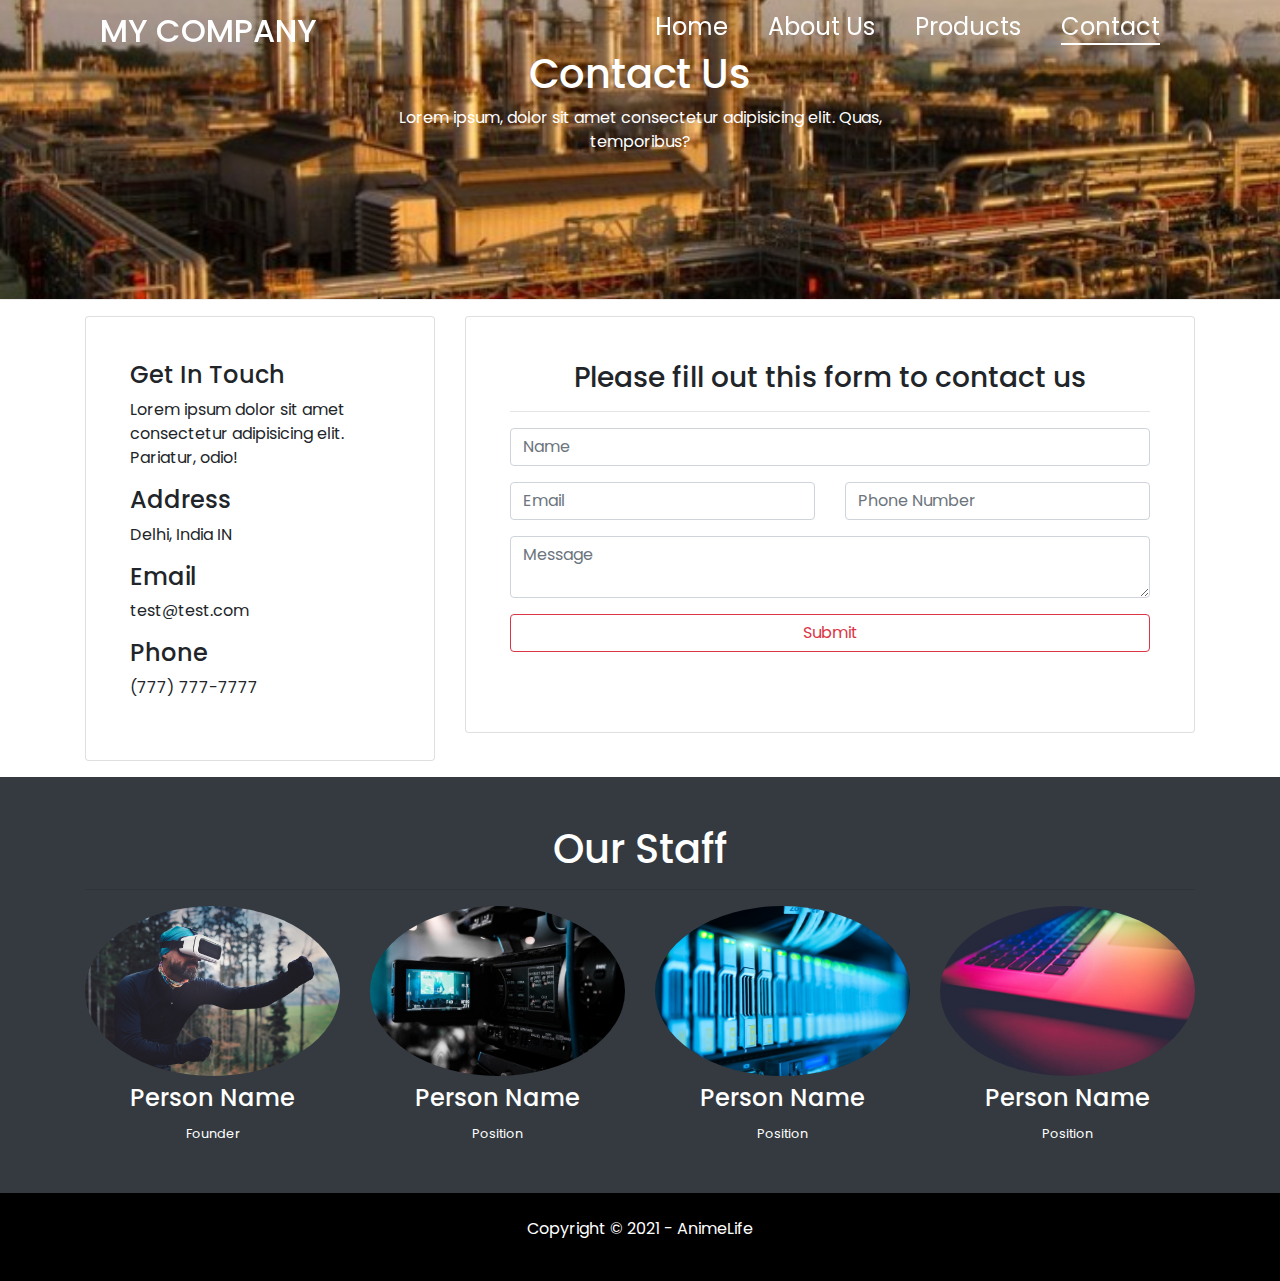
<file: contact.html>
<!DOCTYPE html>
<html lang="en">
  <head>
    <meta charset="UTF-8" />
    <meta name="viewport" content="width=device-width, initial-scale=1.0" />
    <title>Welcome to My Company</title>
    <link rel="stylesheet" href="./css/bootstrap.min.css" />
    <link rel="stylesheet" href="./css/style.css" />
  </head>
  <body>
    <div id="menubar" class="menubar top">
      <header>
        <h2 class="logo"><a href="index.html">My Company</a></h2>
      </header>
      <div class="menu">
        <ul>
          <li><a href="index.html">Home</a></li>
          <li><a href="about.html">About Us</a></li>
          <li><a href="products.html">Products</a></li>
          <li><a href="#" class="active">Contact</a></li>
        </ul>
      </div>
    </div>

    <header id="page-header">
      <div class="container">
        <div class="row">
          <div class="col-md-6 m-auto text-center">
            <h1>Contact Us</h1>
            <p>
              Lorem ipsum, dolor sit amet consectetur adipisicing elit. Quas,
              temporibus?
            </p>
          </div>
        </div>
      </div>
    </header>

    <!-- CONTACT SECTION -->
    <section id="contact" class="py-3">
      <div class="container">
        <div class="row">
          <div class="col-md-4">
            <div class="card p-4">
              <div class="card-body">
                <h4>Get In Touch</h4>
                <p>
                  Lorem ipsum dolor sit amet consectetur adipisicing elit.
                  Pariatur, odio!
                </p>
                <h4>Address</h4>
                <p>Delhi, India IN</p>
                <h4>Email</h4>
                <p>test@test.com</p>
                <h4>Phone</h4>
                <p>(777) 777-7777</p>
              </div>
            </div>
          </div>
          <div class="col-md-8">
            <div class="card p-4">
              <form
                action="https://formspree.io/f/mwkwaapy"
                method="POST"
                id="my-form"
              >
                <div class="card-body">
                  <h3 class="text-center">
                    Please fill out this form to contact us
                  </h3>
                  <hr />
                  <div class="row">
                    <div class="col-md-12">
                      <div class="form-group">
                        <input
                          type="text"
                          class="form-control"
                          placeholder="Name"
                          name="name"
                        />
                      </div>
                    </div>
                  </div>
                  <div class="row">
                    <div class="col-md-6">
                      <div class="form-group">
                        <input
                          type="email"
                          class="form-control"
                          placeholder="Email"
                          name="email"
                          required
                        />
                      </div>
                    </div>
                    <div class="col-md-6">
                      <div class="form-group">
                        <input
                          type="text"
                          class="form-control"
                          placeholder="Phone Number"
                          name="phone"
                          required
                        />
                      </div>
                    </div>
                  </div>
                  <div class="row">
                    <div class="col-md-12">
                      <div class="form-group">
                        <textarea
                          class="form-control"
                          placeholder="Message"
                          name="message"
                          required
                        ></textarea>
                      </div>
                    </div>
                    <div class="col-md-12">
                      <div class="form-group">
                        <input
                          type="submit"
                          value="Submit"
                          class="btn btn-outline-danger btn-block"
                        />
                      </div>
                    </div>
                  </div>
                </div>
              </form>
              <div id="status"></div>
            </div>
          </div>
        </div>
      </div>
    </section>

    <!-- STAFF -->
    <section id="staff" class="py-5 text-center bg-dark text-white">
      <div class="container">
        <h1>Our Staff</h1>
        <hr />
        <div class="row">
          <div class="col-md-3">
            <img
              src="./images/staff/person1.jpg"
              alt=""
              class="img-fluid rounded-circle mb-2"
            />
            <h4>Person Name</h4>
            <small>Founder</small>
          </div>
          <div class="col-md-3">
            <img
              src="./images/staff/person2.jpg"
              alt=""
              class="img-fluid rounded-circle mb-2"
            />
            <h4>Person Name</h4>
            <small>Position</small>
          </div>
          <div class="col-md-3">
            <img
              src="./images/staff/person3.jpg"
              alt=""
              class="img-fluid rounded-circle mb-2"
            />
            <h4>Person Name</h4>
            <small>Position</small>
          </div>
          <div class="col-md-3">
            <img
              src="./images/staff/person4.jpg"
              alt=""
              class="img-fluid rounded-circle mb-2"
            />
            <h4>Person Name</h4>
            <small>Position</small>
          </div>
        </div>
      </div>
    </section>

    <footer id="main-footer" class="text-center p-4">
      <div class="container">
        <div class="row">
          <div class="col">
            <p>Copyright &copy; <span id="year">2021 - </span> AnimeLife</p>
          </div>
        </div>
      </div>
    </footer>
    <script src="./js/script.js"></script>
    <script>
      window.addEventListener('DOMContentLoaded', function () {
        // get the form elements defined in your form HTML above

        var form = document.getElementById('my-form')
        // var button = document.getElementById("my-form-button");
        var status = document.getElementById('status')

        // Success and Error functions for after the form is submitted

        function success() {
          form.reset()
          status.classList.add('success')
          status.innerHTML = 'Your form has been submitted. Thanks!'
        }

        function error() {
          status.classList.add('error')
          status.innerHTML = 'Oops! There was a problem.'
        }

        // handle the form submission event

        form.addEventListener('submit', function (ev) {
          ev.preventDefault()
          var data = new FormData(form)
          ajax(form.method, form.action, data, success, error)
        })
      })

      // helper function for sending an AJAX request

      function ajax(method, url, data, success, error) {
        var xhr = new XMLHttpRequest()
        xhr.open(method, url)
        xhr.setRequestHeader('Accept', 'application/json')
        xhr.onreadystatechange = function () {
          if (xhr.readyState !== XMLHttpRequest.DONE) return
          if (xhr.status === 200) {
            success(xhr.response, xhr.responseType)
          } else {
            error(xhr.status, xhr.response, xhr.responseType)
          }
        }
        xhr.send(data)
      }
    </script>
  </body>
</html>
</file>
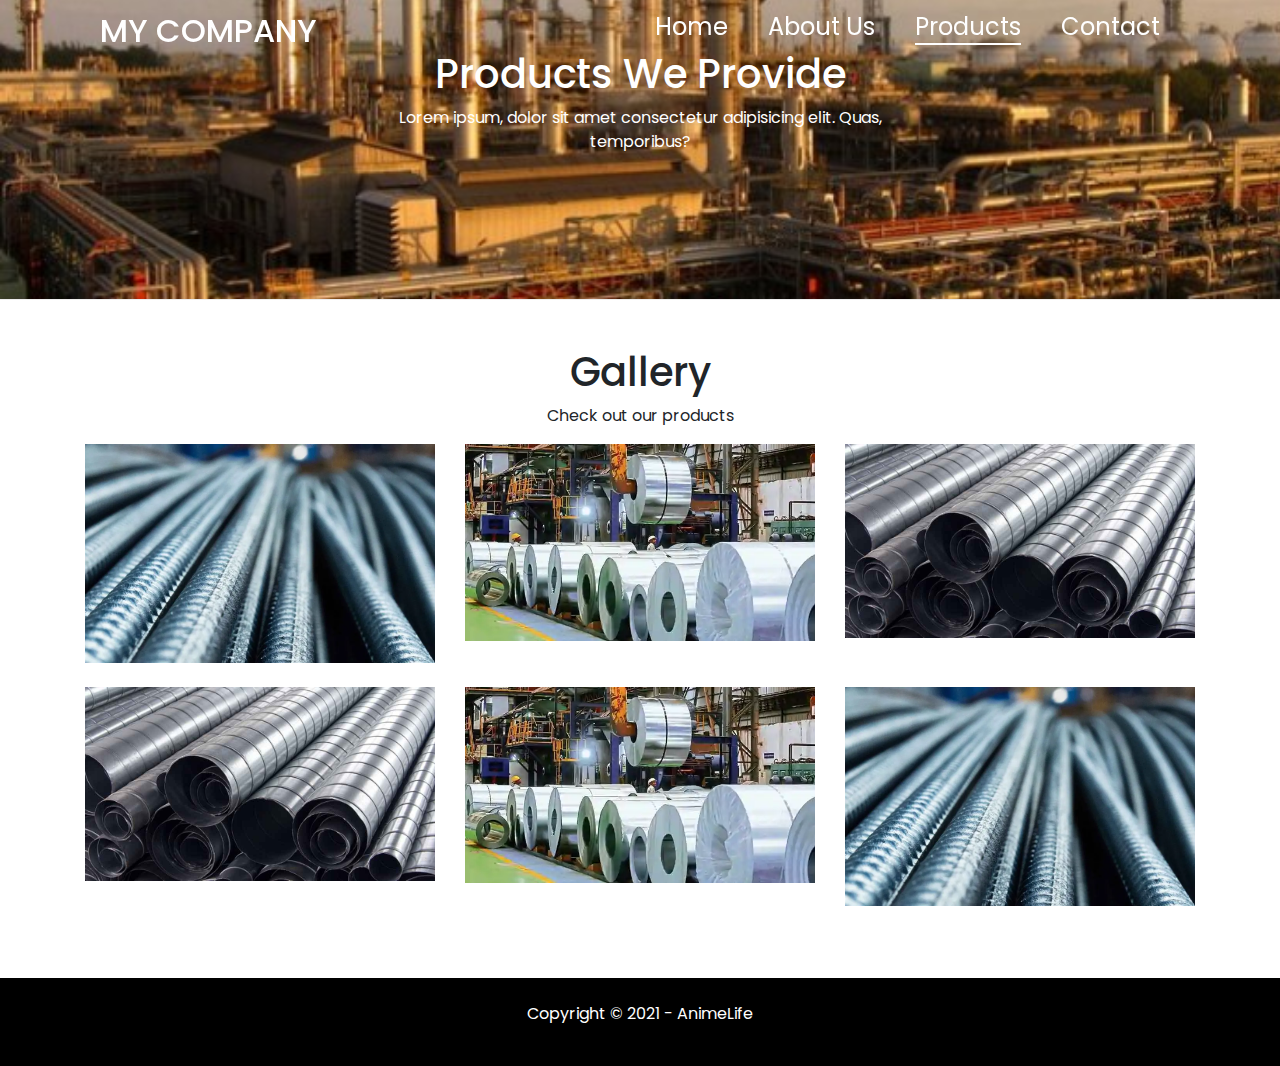
<file: products.html>
<!DOCTYPE html>
<html lang="en">
  <head>
    <meta charset="UTF-8" />
    <meta name="viewport" content="width=device-width, initial-scale=1.0" />
    <title>Welcome to My Company</title>
    <link rel="stylesheet" href="./css/bootstrap.min.css" />
    <link rel="stylesheet" href="./css/ekko-lightbox.css" />
    <link rel="stylesheet" href="./css/style.css" />
  </head>
  <body>
    <div id="menubar" class="menubar top">
      <header>
        <h2 class="logo"><a href="index.html">My Company</a></h2>
      </header>
      <div class="menu">
        <ul>
          <li><a href="index.html">Home</a></li>
          <li><a href="about.html">About Us</a></li>
          <li><a href="#" class="active">Products</a></li>
          <li><a href="contact.html">Contact</a></li>
        </ul>
      </div>
    </div>

    <header id="page-header">
      <div class="container">
        <div class="row">
          <div class="col-md-6 m-auto text-center">
            <h1>Products We Provide</h1>
            <p>
              Lorem ipsum, dolor sit amet consectetur adipisicing elit. Quas,
              temporibus?
            </p>
          </div>
        </div>
      </div>
    </header>

    <!-- PHOTO GALLERY -->
    <section id="gallery" class="py-5">
      <div class="container">
        <h1 class="text-center">Gallery</h1>
        <p class="text-center">Check out our products</p>
        <div class="row mb-4">
          <div class="col-md-4">
            <a
              href="./images/products/product2.jpg"
              data-toggle="lightbox"
              data-gallery="img-gallery"
              data-height="560"
              data-width="560"
            >
              <img
                src="./images/products/product2.jpg"
                alt=""
                class="img-fluid"
              />
            </a>
          </div>

          <div class="col-md-4">
            <a
              href="./images/products/product3.jpg"
              data-toggle="lightbox"
              data-gallery="img-gallery"
              data-height="561"
              data-width="561"
            >
              <img
                src="./images/products/product3.jpg"
                alt=""
                class="img-fluid"
              />
            </a>
          </div>

          <div class="col-md-4">
            <a
              href="./images/products/product1.jpg"
              data-toggle="lightbox"
              data-gallery="img-gallery"
              data-height="562"
              data-width="562"
            >
              <img
                src="./images/products/product1.jpg"
                alt=""
                class="img-fluid"
              />
            </a>
          </div>
        </div>

        <div class="row mb-4">
          <div class="col-md-4">
            <a
              href="./images/products/product1.jpg"
              data-toggle="lightbox"
              data-gallery="img-gallery"
              data-height="563"
              data-width="563"
            >
              <img
                src="./images/products/product1.jpg"
                alt=""
                class="img-fluid"
              />
            </a>
          </div>

          <div class="col-md-4">
            <a
              href="./images/products/product3.jpg"
              data-toggle="lightbox"
              data-gallery="img-gallery"
              data-height="564"
              data-width="564"
            >
              <img
                src="./images/products/product3.jpg"
                alt=""
                class="img-fluid"
              />
            </a>
          </div>

          <div class="col-md-4">
            <a
              href="./images/products/product2.jpg"
              data-toggle="lightbox"
              data-gallery="img-gallery"
              data-height="565"
              data-width="565"
            >
              <img
                src="./images/products/product2.jpg"
                alt=""
                class="img-fluid"
              />
            </a>
          </div>
        </div>
      </div>
    </section>

    <footer id="main-footer" class="text-center p-4">
      <div class="container">
        <div class="row">
          <div class="col">
            <p>Copyright &copy; <span id="year">2021 - </span> AnimeLife</p>
          </div>
        </div>
      </div>
    </footer>

    <script src="./js/jquery.min.js"></script>
    <script src="./js/popper.min.js"></script>
    <script src="./js/bootstrap.min.js"></script>
    <script src="./js/ekko-lightbox.min.js"></script>
    <script>
      // Lightbox Init
      $(document).on('click', '[data-toggle="lightbox"]', function (event) {
        event.preventDefault()
        $(this).ekkoLightbox()
      })
    </script>
    <script src="./js/script.js"></script>
  </body>
</html>
</file>
<file: css/style.css>
@import url('https://fonts.googleapis.com/css?family=Poppins:200,300,400,500,600,700,800,900&display=swap');

* {
  margin: 0;
  padding: 0;
  box-sizing: border-box;
  font-family: 'Poppins', sans-serif;
}

row,
col {
  padding: 0 !important;
  margin: 0 !important;
}

body {
  overflow-x: hidden;
}

ul {
  list-style: none;
}

a {
  color: #fff;
  text-decoration: none;
}

a:hover {
  text-decoration: none;
  color: inherit;
}

.menubar .logo {
  color: #fff;
  text-transform: uppercase;
  cursor: pointer;
}

.menubar {
  display: flex;
  align-items: center;
  justify-content: space-between;
  background-color: #333;
  color: #fff;
  /* opacity: 0.8; */
  width: 100%;
  height: 70px;
  position: fixed;
  top: 0px;
  padding: 0 100px;
  transition: 0.5s;
  z-index: 3;
}

.menubar.top {
  background: transparent;
}

.menubar ul {
  position: relative;
  display: flex;
}

.menu ul li {
  list-style: none;
  margin: 0px 20px;
}

.menu ul li a {
  text-decoration: none;
  font-size: 24px;
  color: #fff;
}

.menu ul li a:hover,
.menu ul li a.active {
  border-bottom: 2px solid #fff;
}

.showcase {
  position: absolute;
  right: 0;
  width: 100%;
  min-height: 100vh;
  padding: 100px;
  display: flex;
  justify-content: space-between;
  align-items: center;
  background: #111;
  transition: 0.5s;
  z-index: 2;
}

.showcase.active {
  right: 300px;
}

.showcase video {
  position: absolute;
  top: 0;
  left: 0;
  width: 100%;
  height: 100%;
  object-fit: cover;
  opacity: 0.8;
}

.text {
  position: relative;
  z-index: 10;
}

.text h2 {
  font-size: 5em;
  font-weight: 800;
  color: #fff;
  line-height: 1em;
  text-transform: uppercase;
}
.text h3 {
  font-size: 4em;
  font-weight: 700;
  color: #fff;
  line-height: 1em;
  text-transform: uppercase;
}
.text p {
  font-size: 1.1em;
  color: #fff;
  margin: 20px 0;
  font-weight: 400;
  max-width: 700px;
}
.text a {
  display: inline-block;
  font-size: 1em;
  background: #fff;
  padding: 10px 30px;
  text-transform: uppercase;
  text-decoration: none;
  font-weight: 500;
  margin-top: 10px;
  color: #111;
  letter-spacing: 2px;
  transition: 0.2s;
}

.text a:hover {
  letter-spacing: 6px;
}

.main_content {
  position: relative;
  top: 100vh;
}

#home-heading,
#contact-heading {
  position: relative;
  min-height: 200px;
  /* background: url('../img/lights.jpg'); */
  background-attachment: fixed;
  background-repeat: no-repeat;
  text-align: center;
  color: #fff;
}

.dark-overlay {
  position: absolute;
  top: 0;
  left: 0;
  width: 100%;
  height: 100%;
  background: rgba(0, 0, 0, 0.7);
}

#page-header {
  height: 300px;
  background: url('../images/page-header.jpg');
  background-position: 0 -360px;
  background-attachment: fixed;
  color: #fff;
  border-bottom: 1px #eee solid;
  padding-top: 50px;
  background-repeat: no-repeat;
  background-size: cover;
}

.about-img-container {
  display: flex;
  align-items: center;
}

#status {
  width: 90%;
  max-width: 500px;
  text-align: center;
  padding: 10px;
  margin: 0 auto;
  border-radius: 8px;
}

#status.success {
  background-color: rgb(211, 250, 153);
  animation: status 4s ease forwards;
}

#status.error {
  background-color: rgb(250, 129, 92);
  color: white;
  animation: status 4s ease forwards;
}

#main-footer {
  background: #000;
  color: #fff;
}

@keyframes status {
  0% {
    opacity: 1;
    pointer-events: all;
  }
  90% {
    opacity: 1;
    pointer-events: all;
  }
  100% {
    opacity: 0;
    pointer-events: none;
  }
}

@media (max-width: 768px) {
  .menubar {
    flex-direction: column;
    height: 120px;
    padding: 20px;
  }

  .menubar ul li {
    padding: 0;
  }

  .menubar ul li a {
    padding: 10px 10px;
    margin: 0 3px;
    font-size: 12px;
  }

  .flex-items {
    flex-direction: column;
  }

  .flex-columns .column,
  .flex-grid .column {
    flex: 100%;
    max-width: 100%;
  }

  .team img {
    width: 70%;
  }

  .showcase,
  .showcase .menubar {
    padding: 40px;
  }
  .text h2 {
    font-size: 3em;
  }
  .text h3 {
    font-size: 2em;
  }

  #page-header .container {
    display: flex;
    justify-content: center;
    align-items: center;
    height: 100%;
  }

  #page-header .container p {
    display: none;
  }
}
</file>
